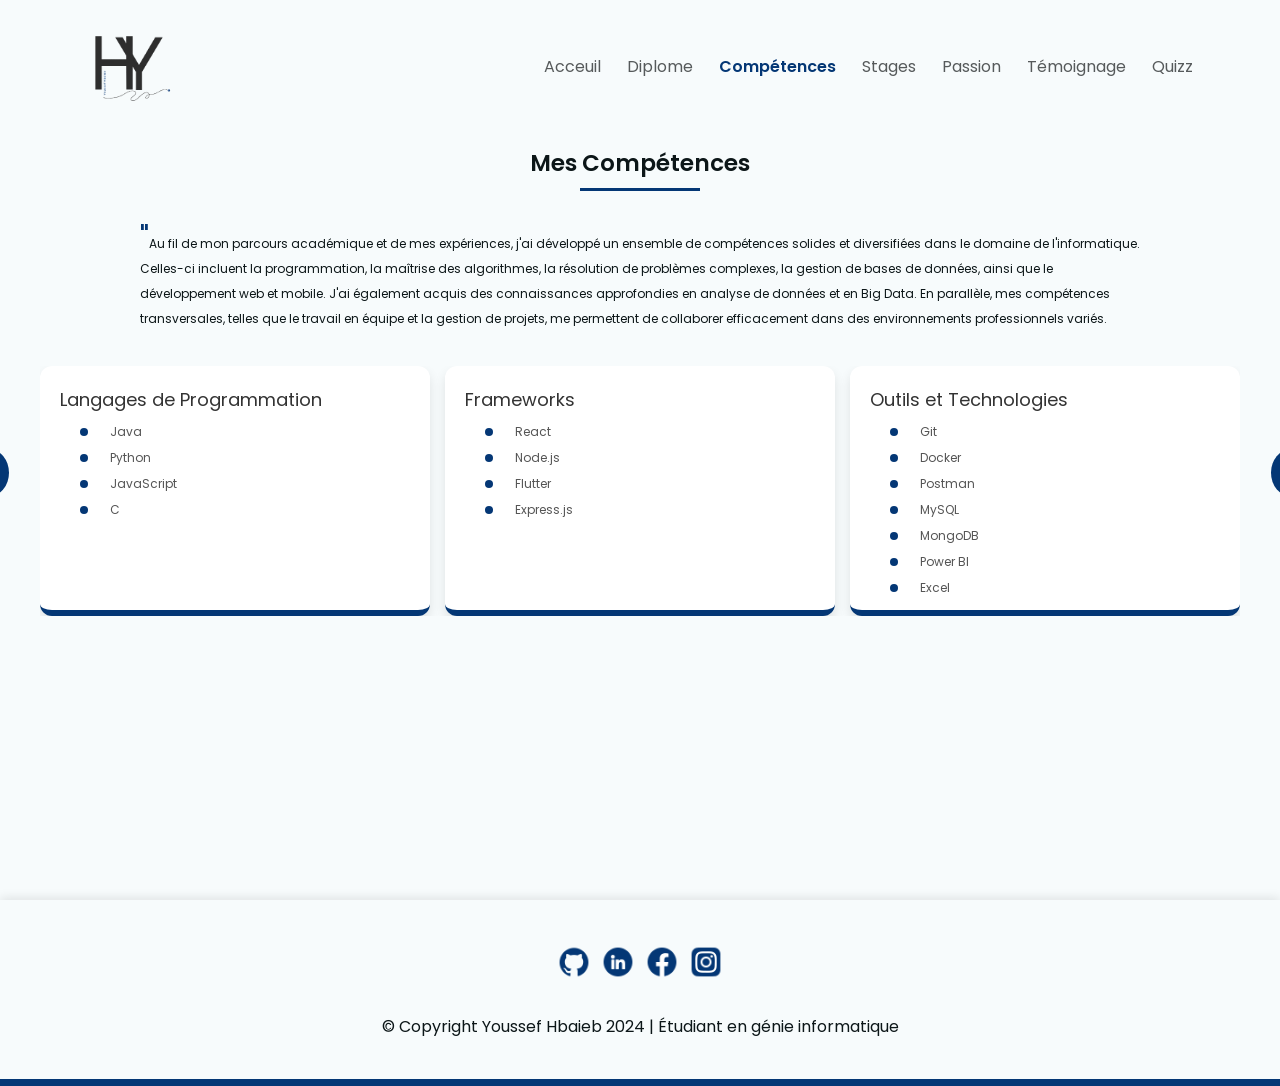
<file: competence.html>
<!DOCTYPE html>
<html lang="fr">
<head>
    <meta charset="UTF-8">
    <meta name="viewport" content="width=device-width, initial-scale=1.0">
    <title>Mes Compétences</title>
    <link href="https://fonts.googleapis.com/css2?family=Poppins:wght@400;600&display=swap" rel="stylesheet">
    <link rel="shortcut icon" href="img/hero/lgo.png" type="image/x-icon" />

    <link rel="stylesheet" href="css/main.css">
</head>
<body>
    <header id="header" class="header">
        <div class="container container-lg">
          <div class="header-nav">
            <img src="img/hero/lgo.png" class="logo" alt="Logo">
            <nav id="nav" class="nav">
              <ul class="nav-list">
                <li class="nav-item"><a href="index.html" class="nav-link">Acceuil</a></li>
                <li class="nav-item"><a href="parcours.html" class="nav-link">Diplome</a></li>
                <li class="nav-item"><a href="competence.html" class="nav-link active">Compétences</a></li>
                <li class="nav-item"><a href="stages.html" class="nav-link">Stages</a></li>
                <li class="nav-item"><a href="passion.html" class="nav-link">Passion</a></li>
                <li class="nav-item"><a href="temoignage.html" class="nav-link">Témoignage</a></li>
                <li class="nav-item"><a href="quizz.html" class="nav-link">Quizz</a></li>
              </ul>
            </nav>
          </div>
        </div>
    </header>

    <main class="competence-main">
        <section class="competence-section">
          <h1>Mes Compétences</h1>
          <div class="pp_competence">
            <p class="p_parcours"><span class="guillemet">"</span>Au fil de mon parcours académique et de mes expériences, j'ai développé un ensemble de compétences solides et diversifiées dans le domaine de l'informatique. Celles-ci incluent la programmation, la maîtrise des algorithmes, la résolution de problèmes complexes, la gestion de bases de données, ainsi que le développement web et mobile. J'ai également acquis des connaissances approfondies en analyse de données et en Big Data. En parallèle, mes compétences transversales, telles que le travail en équipe et la gestion de projets, me permettent de collaborer efficacement dans des environnements professionnels variés.</p>
          </div>
      
          <div class="competence-cards-wrapper">
            <!-- Bouton gauche -->
            <button class="left-btn">&larr;</button>
      
            <!-- Conteneur des cartes -->
            <div class="competence-cards-container">
              <div class="competence-cards">
                <!-- Card 1: Langages de Programmation -->
                <div class="competence-card">
                  <h2>Langages de Programmation</h2>
                  <ul>
                    <li>Java</li>
                    <li>Python</li>
                    <li>JavaScript</li>
                    <li>C</li>
                  </ul>
                </div>
                <!-- Card 2: Frameworks -->
                <div class="competence-card">
                  <h2>Frameworks</h2>
                  <ul>
                    <li>React</li>
                    <li>Node.js</li>
                    <li>Flutter</li>
                    <li>Express.js</li>
                  </ul>
                </div>
                <!-- Card 3: Outils et Technologies -->
                <div class="competence-card">
                  <h2>Outils et Technologies</h2>
                  <ul>
                    <li>Git</li>
                    <li>Docker</li>
                    <li>Postman</li>
                    <li>MySQL</li>
                    <li>MongoDB</li>
                    <li>Power BI</li>
                    <li>Excel</li>
                  </ul>
                </div>
                <!-- Card 4: Big Data et Analyse de Données -->
                <div class="competence-card">
                  <h2>Big Data & Analyse de Données</h2>
                  <ul>
                    <li>Hadoop</li>
                    <li>Apache Spark</li>
                    <li>Python (Pandas, NumPy)</li>
                  </ul>
                </div>
                <!-- Card 5: Développement Mobile -->
                <div class="competence-card">
                  <h2>Développement Mobile</h2>
                  <ul>
                    <li>Flutter</li>
                    <li>Android Studio</li>
                    <li>React Native</li>
                  </ul>
                </div>
              </div>
            </div>
      
            <!-- Bouton droit -->
            <button class="right-btn">&rarr;</button>
          </div>
        </section>
    </main>
    
    <!-- Footer -->
    <footer class="footer">
        <div class="container">
            <div class="footer-row">
                <div class="social-links-row footer-social">
                    <a href="https://github.com/YousefHB"><img src="img/social_icons/github.png" alt="GitHub"></a>
                    <a href="https://www.linkedin.com/in/youssef-hbaieb-50004b223/"><img src="img/social_icons/inkedin.png" alt="LinkedIn"></a>
                    <a href="https://www.facebook.com/youssef.hbaieb.52"><img src="img/social_icons/fb.png" alt="Facebook"></a>
                    <a href="https://www.instagram.com/yousef__hbaieb/"><img src="img/social_icons/insta.png" alt="Instagram"></a>
                </div>
                <div class="footer-copyright">
                    <p>&copy; Copyright Youssef Hbaieb 2024 | Étudiant en génie informatique</p>
                </div>
            </div>
        </div>
    </footer>
    <div class="footer-line"></div>
    <script src="js/card.js"></script>

</body>
</html>
</file>
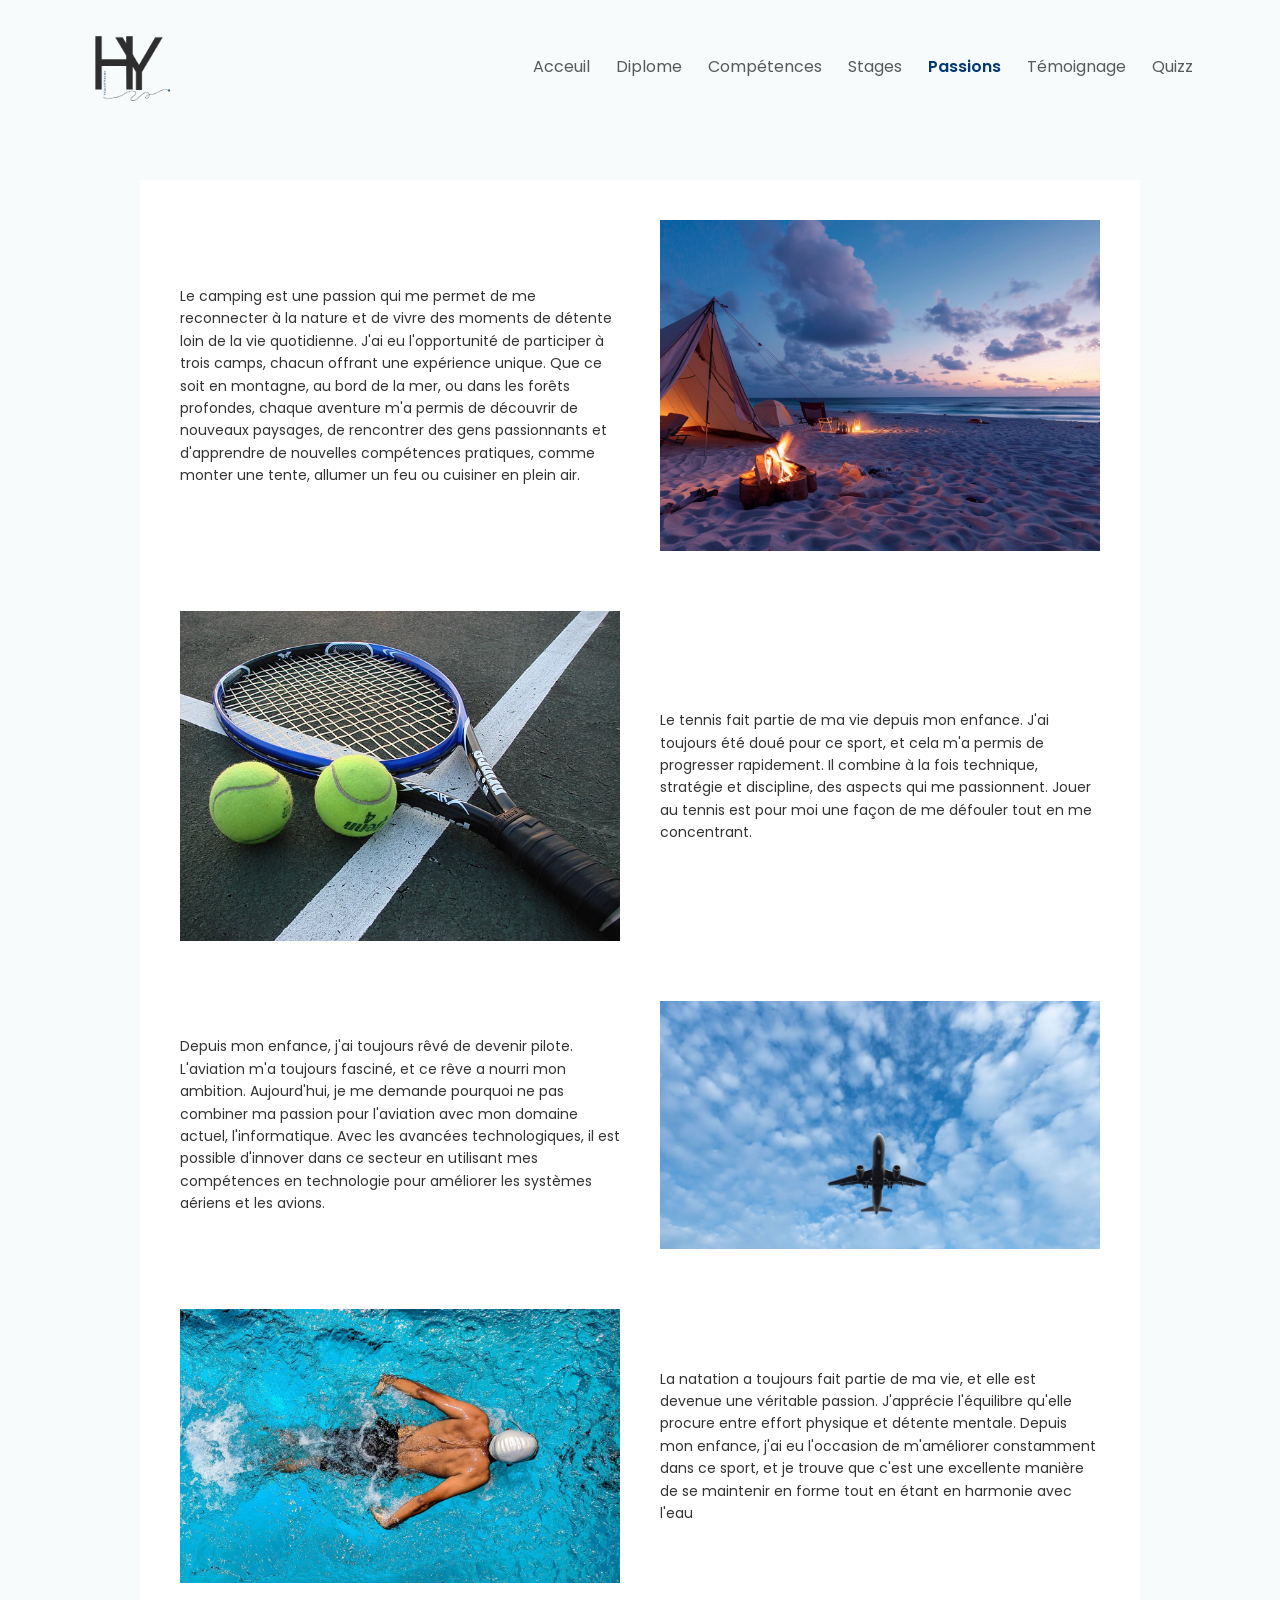
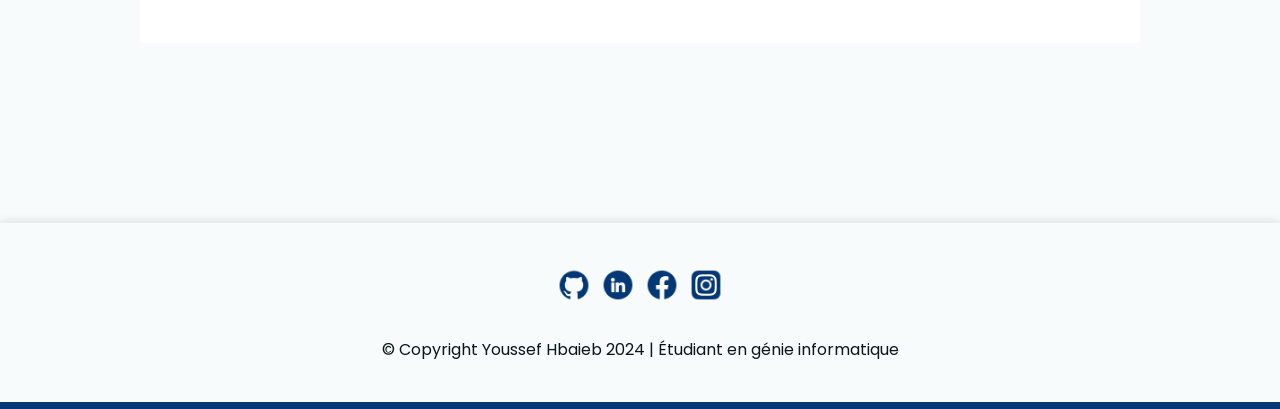
<file: passion.html>
<!DOCTYPE html>
<html lang="fr">
<head>
  <meta charset="UTF-8">
  <meta name="viewport" content="width=device-width, initial-scale=1.0">
  <title>Mes Passions</title>
  <link rel="stylesheet" href="css/main.css">
  <link rel="shortcut icon" href="img/hero/lgo.png" type="image/x-icon" />

</head>
<body>

  <!-- En-tête de la page -->
  <header id="header" class="header">
    <div class="container container-lg">
      <div class="header-nav">
        <img src="img/hero/lgo.png" class="logo" alt="Logo">
        <nav id="nav" class="nav">
          <ul class="nav-list">
            <li class="nav-item"><a href="index.html" class="nav-link">Acceuil</a></li>
            <li class="nav-item"><a href="parcours.html" class="nav-link">Diplome</a></li>
            <li class="nav-item"><a href="competence.html" class="nav-link">Compétences</a></li>
            <li class="nav-item"><a href="stages.html" class="nav-link">Stages</a></li>
            <li class="nav-item"><a href="passion.html" class="nav-link active">Passions</a></li>
            <li class="nav-item"><a href="temoignage.html" class="nav-link  ">Témoignage</a></li>

            <li class="nav-item"><a href="quizz.html" class="nav-link ">Quizz</a></li>


          </ul>
        </nav>
      </div>
    </div>
  </header>

  <div class="passions-container">


        <!-- Passion 0 -->
        <table class="passion-table">
            <tr>
             
              <td class="passion-text">
                <p>Le camping est une passion qui me permet de me reconnecter à la nature et de vivre des moments de détente loin de la vie quotidienne. J'ai eu l'opportunité de participer à trois camps, chacun offrant une expérience unique. Que ce soit en montagne, au bord de la mer, ou dans les forêts profondes, chaque aventure m'a permis de découvrir de nouveaux paysages, de rencontrer des gens passionnants et d'apprendre de nouvelles compétences pratiques, comme monter une tente, allumer un feu ou cuisiner en plein air.</p>
              </td>
              <td class="passion-image">
                <img src="img/passion/camp.jpg" alt="Passion 3" width="100%" height="auto">
              </td>
            </tr>
          </table>
    <!-- Passion 1 -->
    <table class="passion-table">
      <tr>
        <td class="passion-image">
          <img src="img/passion/tennis.jpg" alt="Passion 1" width="100%" height="auto">
        </td>
        <td class="passion-text">
          <p>Le tennis fait partie de ma vie depuis mon enfance. J'ai toujours été doué pour ce sport, et cela m'a permis de progresser rapidement. Il combine à la fois technique, stratégie et discipline, des aspects qui me passionnent. Jouer au tennis est pour moi une façon de me défouler tout en me concentrant.</p>
        </td>
      </tr>
    </table>

    <!-- Passion 2 -->
    <table class="passion-table reverse">
      <tr>
        <td class="passion-text">
          <p>Depuis mon enfance, j'ai toujours rêvé de devenir pilote. L'aviation m'a toujours fasciné, et ce rêve a nourri mon ambition. Aujourd'hui, je me demande pourquoi ne pas combiner ma passion pour l'aviation avec mon domaine actuel, l'informatique. Avec les avancées technologiques, il est possible d'innover dans ce secteur en utilisant mes compétences en technologie pour améliorer les systèmes aériens et les avions.</p>
        </td>
        <td class="passion-image">
          <img src="img/passion/avion.jpg" alt="Passion 2" width="100%" height="auto">
        </td>
      </tr>
    </table>

    <!-- Passion 3 -->
    <table class="passion-table">
      <tr>
        <td class="passion-image">
          <img src="img/passion/swim.webp" alt="Passion 3" width="100%" height="auto">
        </td>
        <td class="passion-text">
          <p>La natation a toujours fait partie de ma vie, et elle est devenue une véritable passion. J'apprécie l'équilibre qu'elle procure entre effort physique et détente mentale. Depuis mon enfance, j'ai eu l'occasion de m'améliorer constamment dans ce sport, et je trouve que c'est une excellente manière de se maintenir en forme tout en étant en harmonie avec l'eau</p>
        </td>
      </tr>
    </table>



  </div>


  <!-- Pied de page -->
  <footer class="footer">
    <div class="container">
      <div class="footer-row">
        <div class="social-links-row footer-social">
          <a href="https://github.com/YousefHB"><img src="img/social_icons/github.png" alt="GitHub"></a>
          <a href="https://www.linkedin.com/in/youssef-hbaieb-50004b223/"><img src="img/social_icons/inkedin.png" alt="LinkedIn"></a>
          <a href="https://www.facebook.com/youssef.hbaieb.52"><img src="img/social_icons/fb.png" alt="Facebook"></a>
          <a href="https://www.instagram.com/yousef__hbaieb/"><img src="img/social_icons/insta.png" alt="Instagram"></a>
        </div>
        <div class="footer-copyright">
          <p>&copy; Copyright Youssef Hbaieb 2024 | Étudiant en génie informatique</p>
        </div>
      </div>
    </div>
  </footer>

  <div class="footer-line"></div>

</body>
</html>
</file>
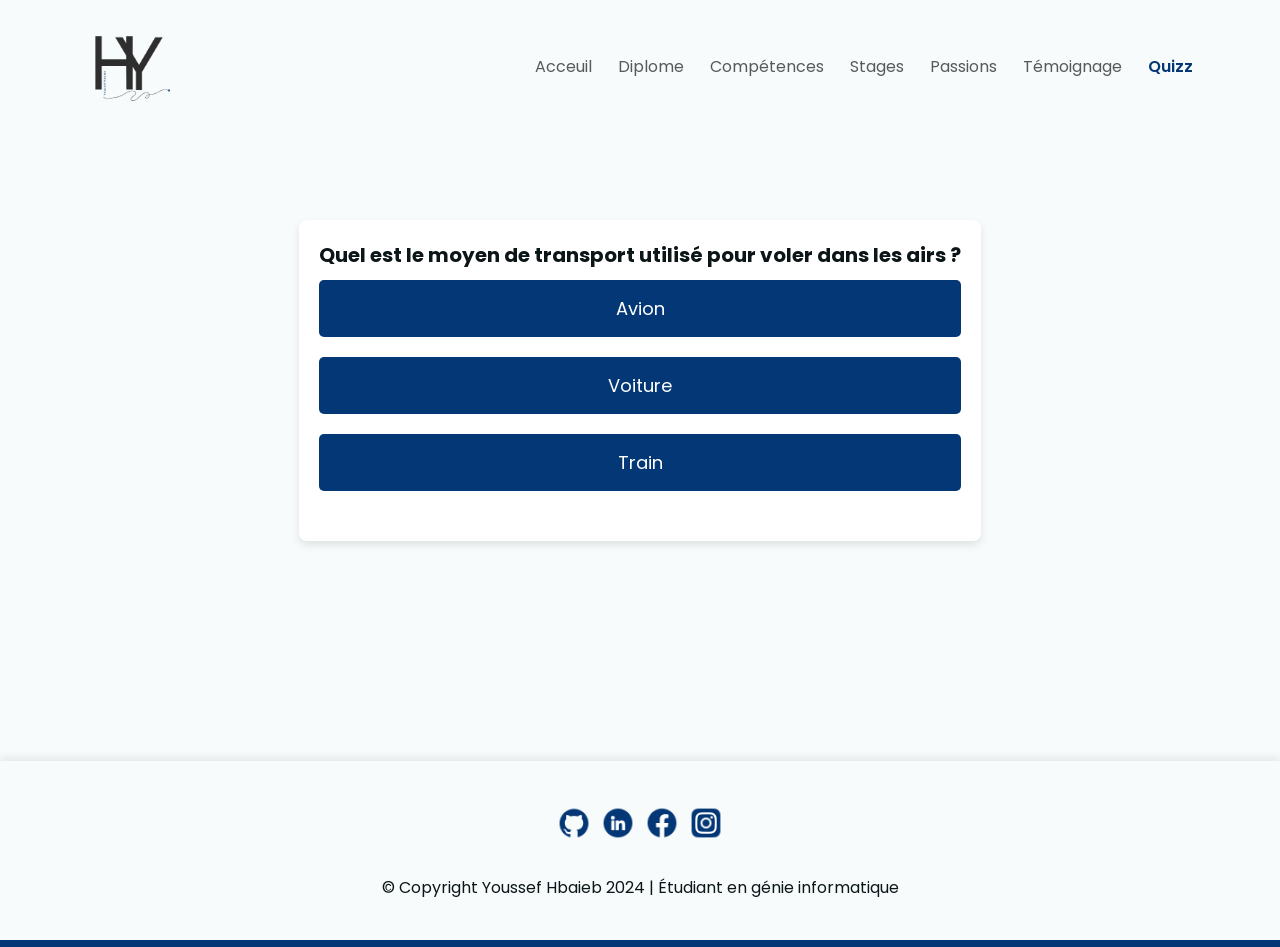
<file: quizz.html>
<!DOCTYPE html>
<html lang="fr">
<head>
  <meta charset="UTF-8">
  <meta name="viewport" content="width=device-width, initial-scale=1.0">
  <title>Quiz sur l'Aviation</title>
  <link rel="stylesheet" href="css/main.css"> 
  <link rel="shortcut icon" href="img/hero/lgo.png" type="image/x-icon" />
  <!-- Lien vers le fichier CSS pour le style -->
  <script defer src="js/quizz.js"></script> <!-- Fichier JavaScript pour la logique du quiz -->
</head>
<body>
  <!-- En-tête de la page -->
  <header id="header" class="header">
    <div class="container container-lg">
      <div class="header-nav">
        <img src="img/hero/lgo.png" class="logo" alt="Logo">
        <nav id="nav" class="nav">
          <ul class="nav-list">
            <li class="nav-item"><a href="index.html" class="nav-link">Acceuil</a></li>
            <li class="nav-item"><a href="parcours.html" class="nav-link ">Diplome</a></li>
            <li class="nav-item"><a href="competence.html" class="nav-link">Compétences</a></li>
            <li class="nav-item"><a href="stages.html" class="nav-link">Stages</a></li>
            <li class="nav-item"><a href="passion.html" class="nav-link ">Passions</a></li>

            <li class="nav-item"><a href="temoignage.html" class="nav-link  ">Témoignage</a></li>
            <li class="nav-item"><a href="quizz.html" class="nav-link active">Quizz</a></li>


          </ul>
        </nav>
      </div>
    </div>
  </header>

  <!-- Contenu principal du quiz -->
  <main class="quiz-main">
    <div class="quiz-container">
      <!-- Conteneur de la question -->
      <div id="question-container" class="question-container">
        <h2 id="question" class="question-text"></h2>
        <div id="answers" class="answer-buttons">
          <!-- Les réponses seront injectées ici via JavaScript -->
        </div>
      </div>

      <!-- Bouton pour passer à la question suivante -->
      <button id="next-button" class="next-button" style="display: none;">Suivant</button>

      <!-- Résultats du quiz -->
      <div id="result-container" class="result-container" style="display: none;">
        <h2 class="result-title">Résultats</h2>
        <p id="score" class="score-text"></p>
      </div>
    </div>
  </main>

  <!-- Pied de page -->
  <footer class="footer">
    <div class="container">
      <div class="footer-row">
        <div class="social-links-row footer-social">
          <a href="https://github.com/YousefHB"><img src="img/social_icons/github.png" alt="GitHub"></a>
          <a href="https://www.linkedin.com/in/youssef-hbaieb-50004b223/"><img src="img/social_icons/inkedin.png" alt="LinkedIn"></a>
          <a href="https://www.facebook.com/youssef.hbaieb.52"><img src="img/social_icons/fb.png" alt="Facebook"></a>
          <a href="https://www.instagram.com/yousef__hbaieb/"><img src="img/social_icons/insta.png" alt="Instagram"></a>
        </div>
        <div class="footer-copyright">
          <p>&copy; Copyright Youssef Hbaieb 2024 | Étudiant en génie informatique</p>
        </div>
      </div>
    </div>
  </footer>
  <div class="footer-line"></div>
</body>
</html>
</file>
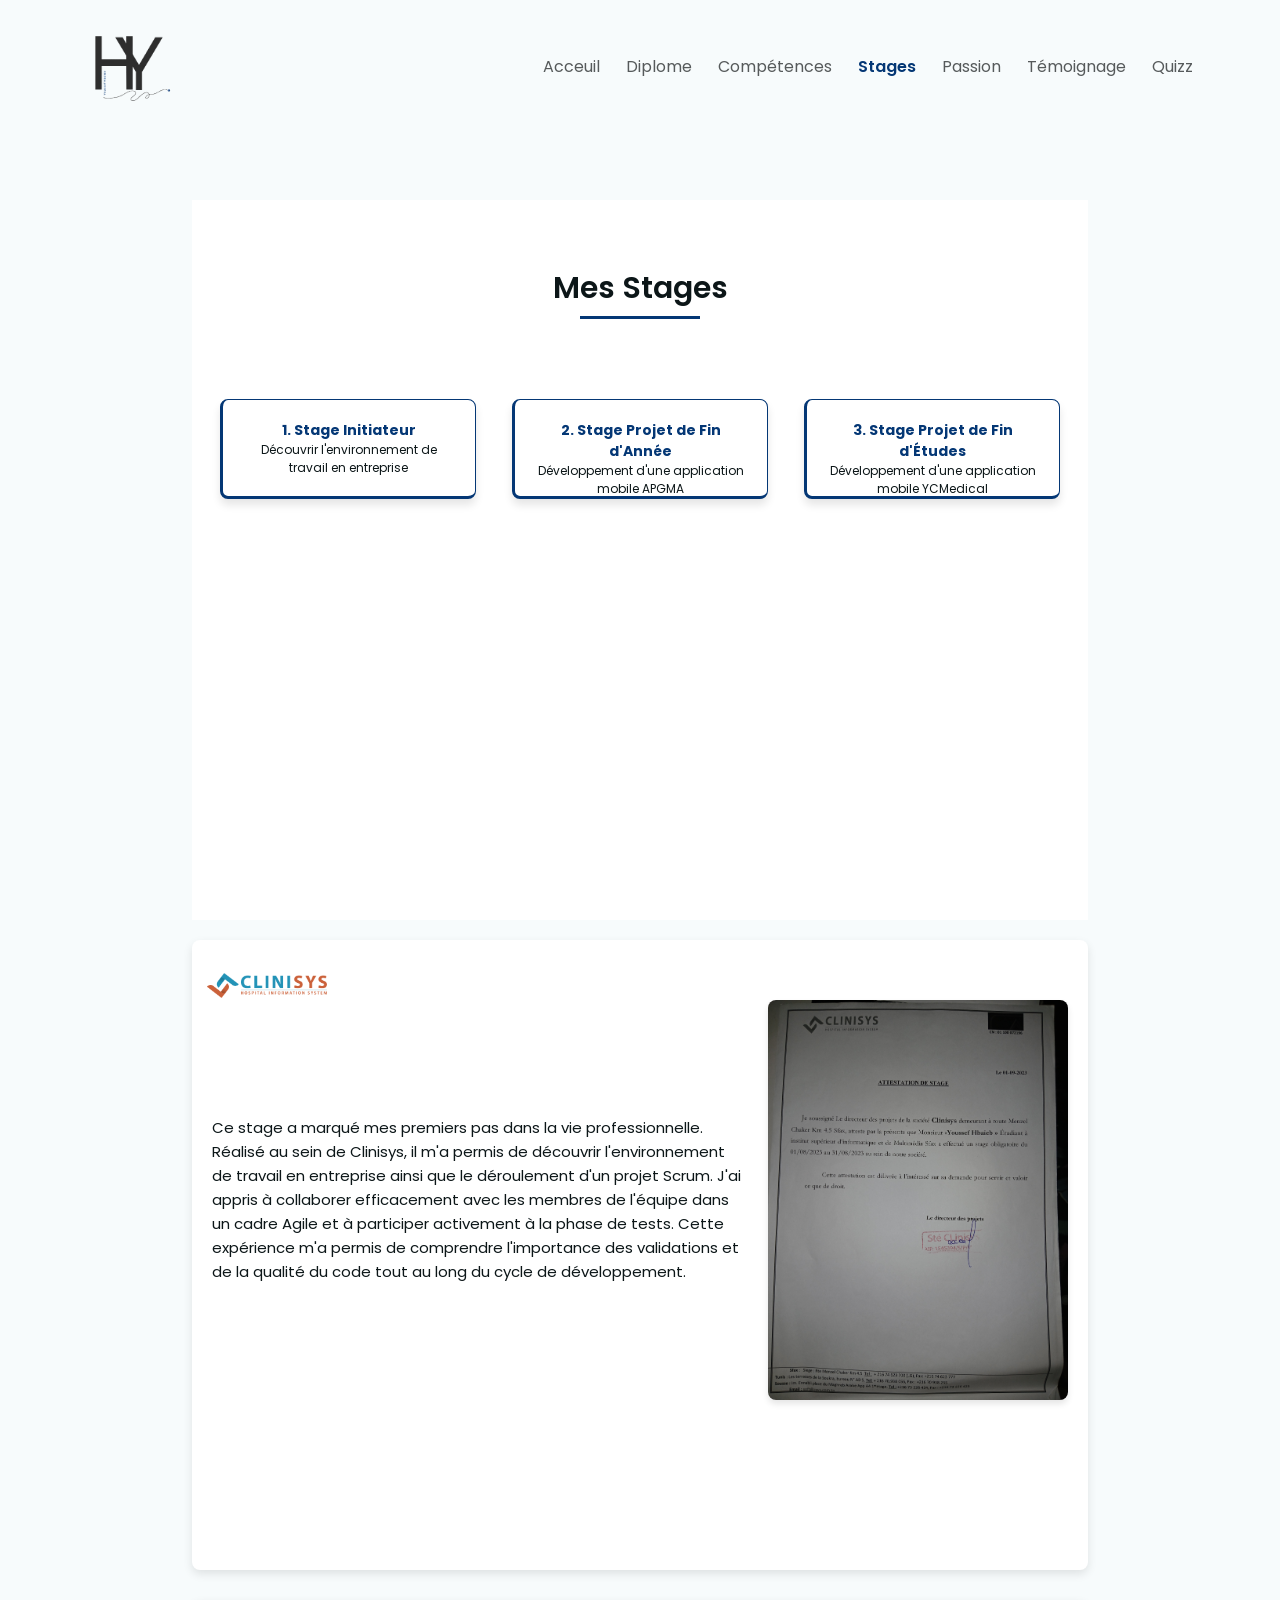
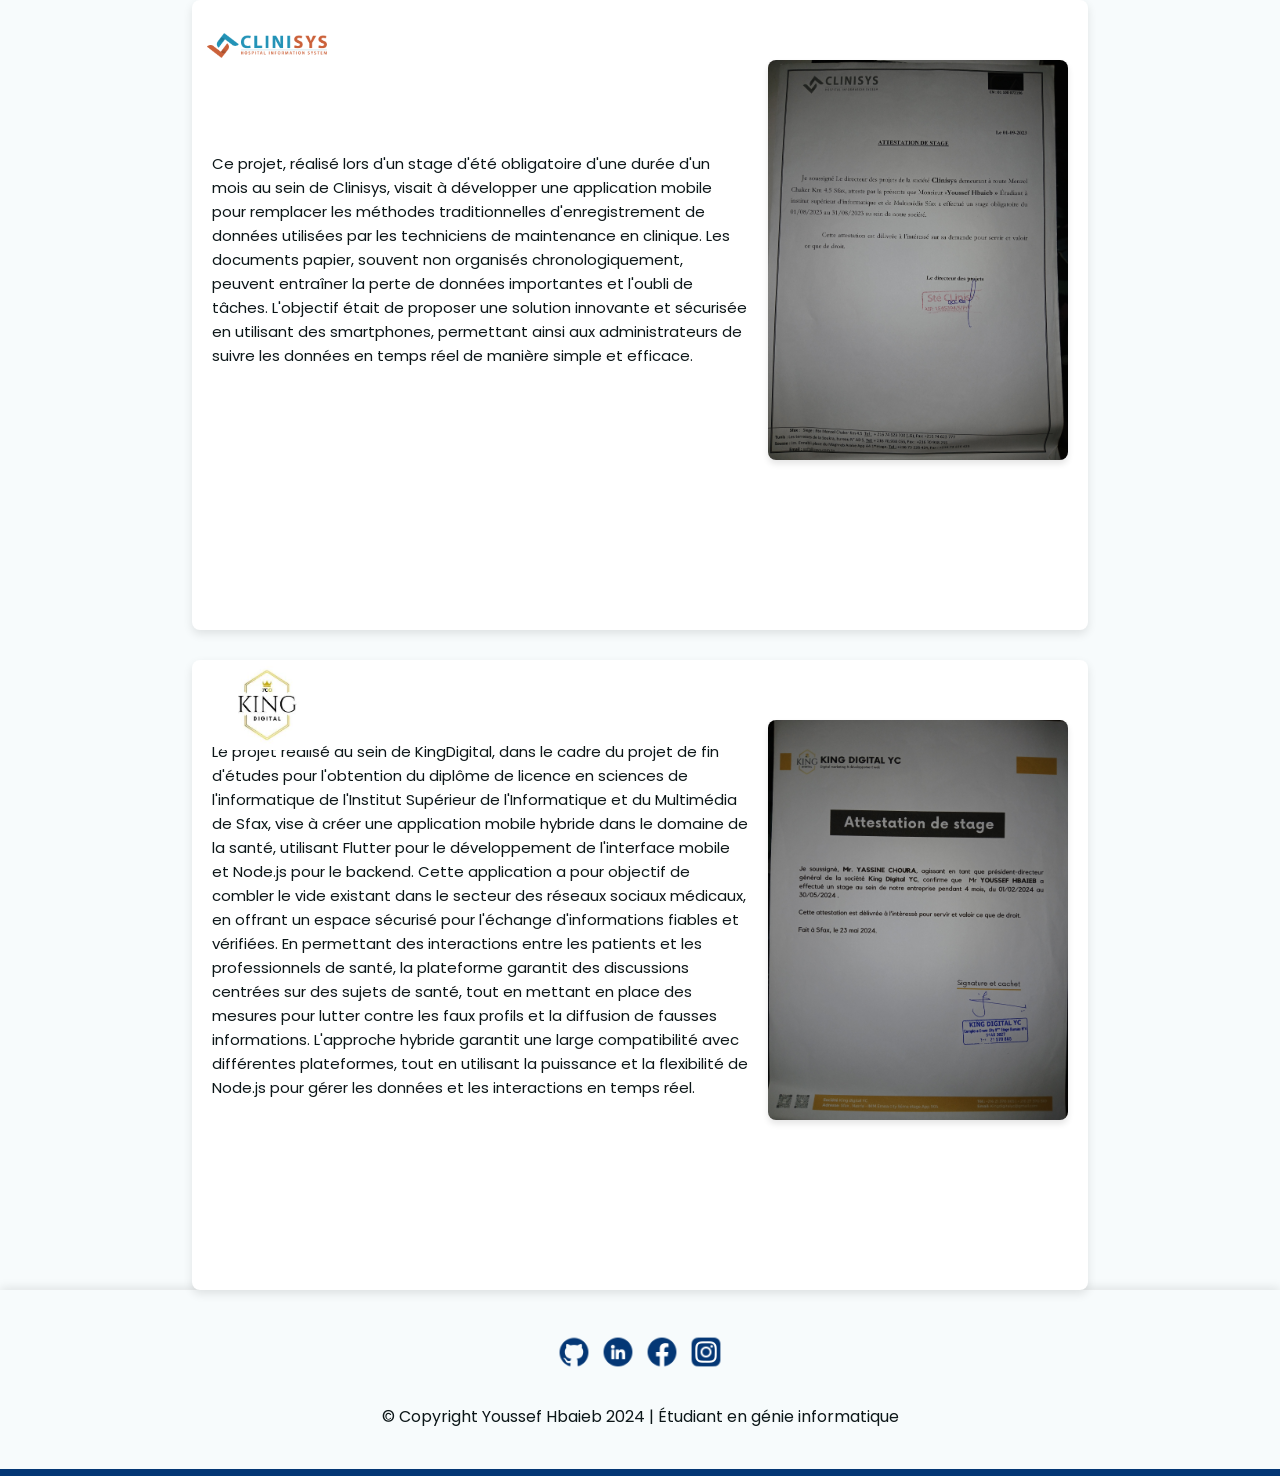
<file: stages.html>
<!DOCTYPE html>
<html lang="fr">
<head>
  <meta charset="UTF-8">
  <meta name="viewport" content="width=device-width, initial-scale=1.0">
  <title>Mes Stages</title>
  <link rel="stylesheet" href="css/main.css">
  <link rel="shortcut icon" href="img/hero/lgo.png" type="image/x-icon" />

</head>
<body>

  <header id="header" class="header">
    <div class="container container-lg">
      <div class="header-nav">
        <img src="img/hero/lgo.png" class="logo" alt="Logo">
        <nav id="nav" class="nav">
          <ul class="nav-list">
            <li class="nav-item"><a href="index.html" class="nav-link">Acceuil</a></li>
            <li class="nav-item"><a href="parcours.html" class="nav-link">Diplome</a></li>
            <li class="nav-item"><a href="competence.html" class="nav-link">Compétences</a></li>
            <li class="nav-item"><a href="stages.html" class="nav-link active">Stages</a></li>
            <li class="nav-item"><a href="passion.html" class="nav-link">Passion</a></li>
            <li class="nav-item"><a href="temoignage.html" class="nav-link">Témoignage</a></li>
            <li class="nav-item"><a href="quizz.html" class="nav-link">Quizz</a></li>
          </ul>
        </nav>
      </div>
    </div>
  </header>

  <!-- Section principale des stages -->
  <div class="lesstages">
    <section class="stages">
      <h1 class="stageh1">Mes Stages</h1>

      <div class="stage-container">
        <!-- Stage 1 -->
        <div class="stage-item-summary">
          <div class="stage-text">
            <a href="#stage1" class="stage-title">1. Stage Initiateur</a>
            <p class="stage-des">Découvrir l'environnement de travail en entreprise</p>
          </div>
        </div>

        <!-- Stage 2 -->
        <div class="stage-item-summary">
          <div class="stage-text">
            <a href="#stage2" class="stage-title">2. Stage Projet de Fin d'Année</a>
            <p class="stage-des">Développement d'une application mobile APGMA</p>
          </div>
        </div>

        <!-- Stage 3 -->
        <div class="stage-item-summary">
          <div class="stage-text">
            <a href="#stage3" class="stage-title">3. Stage Projet de Fin d'Études</a>
            <p class="stage-des">Développement d'une application mobile YCMedical</p>
          </div>
        </div>
      </div>
    </section>

    <!-- Section Détails des Stages -->
    <section class="stage-details">
      <!-- Stage 1 -->
      <div class="stage-item-detail" id="stage1">
        <div class="stage-content">
          <div class="stage-header">
           <a href="https://csys.com.tn/"> <img src="img/clinisys.png" alt="Logo Entreprise 1" class="stage-logo"></a>
            <div class="stage-description-container">
              <p class="stage-description">
                Ce stage a marqué mes premiers pas dans la vie professionnelle. Réalisé au sein de Clinisys, il m'a permis de découvrir l'environnement de travail en entreprise ainsi que le déroulement d'un projet Scrum. J'ai appris à collaborer efficacement avec les membres de l'équipe dans un cadre Agile et à participer activement à la phase de tests. Cette expérience m'a permis de comprendre l'importance des validations et de la qualité du code tout au long du cycle de développement.
              </p>
              <div class="attestation-container">
                <a href="#" class="attestation-link">
                  <img src="img/works/pfa.jpg" alt="Attestation de Stage" class="attestation-img">
                </a>
              </div>
            </div>
          </div>
        </div>
      </div>

      <!-- Stage 2 -->
      <div class="stage-item-detail" id="stage2">
        <div class="stage-content">
          <div class="stage-header">
           <a href="https://csys.com.tn/"> <img src="img/clinisys.png" alt="Logo Entreprise 1" class="stage-logo"></a>
            <div class="stage-description-container">
              <p class="stage-description">
                Ce projet, réalisé lors d'un stage d'été obligatoire d'une durée d'un mois au sein de Clinisys, visait à développer une application mobile pour remplacer les méthodes traditionnelles d'enregistrement de données utilisées par les techniciens de maintenance en clinique. Les documents papier, souvent non organisés chronologiquement, peuvent entraîner la perte de données importantes et l'oubli de tâches. L'objectif était de proposer une solution innovante et sécurisée en utilisant des smartphones, permettant ainsi aux administrateurs de suivre les données en temps réel de manière simple et efficace.
              </p>
              <div class="attestation-container">
                <a href="#" class="attestation-link">
                  <img src="img/works/pfa.jpg" alt="Attestation de Stage" class="attestation-img">
                </a>
              </div>
            </div>
          </div>
        </div>
      </div>

      <!-- Stage 3 -->
      <div class="stage-item-detail" id="stage3">
        <div class="stage-content">
          <div class="stage-header">
           <a hred="https://www.facebook.com/profile.php?id=100091828807281"> <img src="img/king.jpg" alt="Logo Entreprise 2" class="stage-logo"></a>
            <div class="stage-description-container">
              <p class="stage-description">
                Le projet réalisé au sein de KingDigital, dans le cadre du projet de fin d'études pour l'obtention du diplôme de licence en sciences de l'informatique de l'Institut Supérieur de l'Informatique et du Multimédia de Sfax, vise à créer une application mobile hybride dans le domaine de la santé, utilisant Flutter pour le développement de l'interface mobile et Node.js pour le backend. Cette application a pour objectif de combler le vide existant dans le secteur des réseaux sociaux médicaux, en offrant un espace sécurisé pour l'échange d'informations fiables et vérifiées. En permettant des interactions entre les patients et les professionnels de santé, la plateforme garantit des discussions centrées sur des sujets de santé, tout en mettant en place des mesures pour lutter contre les faux profils et la diffusion de fausses informations. L'approche hybride garantit une large compatibilité avec différentes plateformes, tout en utilisant la puissance et la flexibilité de Node.js pour gérer les données et les interactions en temps réel.
              </p>
              <div class="attestation-container">
                <a href="#" class="attestation-link">
                  <img src="img/works/pfe.jpg" alt="Attestation de Stage" class="attestation-img">
                </a>
              </div>
            </div>
          </div>
        </div>
      </div>
    </section>
  </div>

  <footer class="footer">
    <div class="container">
      <div class="footer-row">
        <div class="social-links-row footer-social">
          <a href="https://github.com/YousefHB"><img src="img/social_icons/github.png" alt="GitHub"></a>
          <a href="https://www.linkedin.com/in/youssef-hbaieb-50004b223/"><img src="img/social_icons/inkedin.png" alt="LinkedIn"></a>
          <a href="https://www.facebook.com/youssef.hbaieb.52"><img src="img/social_icons/fb.png" alt="Facebook"></a>
          <a href="https://www.instagram.com/yousef__hbaieb/"><img src="img/social_icons/insta.png" alt="Instagram"></a>
        </div>
        <div class="footer-copyright">
          <p>&copy; Copyright Youssef Hbaieb 2024 | Étudiant en génie informatique</p>
        </div>
      </div>
    </div>
  </footer>
  <div class="footer-line"></div>

  <script src="js/stage.js"></script>
</body>
</html>
</file>
<file: css/main.css>
@import "./reset.css";
@import url("https://fonts.googleapis.com/css2?family=Poppins:wght@400;500;600;700&display=swap");

:root {
  --primary-bg-color: #F7FBFC;
  --primary-accent: #0c1618;
  --secondary-accent: #043775;

  --main-text-color: #0c1618;
  --gray-text-color: #565a5b;

  --white-color: #fff;
  --gray-color: #e9e8e8;
  --gray-color-2: #c0c0c0;
  --gray-color-3: #e6e6e6;

  --color-dots: #1a1a1a;
}

/* Common styles */
html {
  font-size: 62.5%;
  scroll-behavior: smooth;
  overflow-x: hidden;
}

body {
  color: var(--main-text-color);
  font-family: "Poppins", sans-serif
  ;
  background-color: var(--primary-bg-color);
  min-height: 100vh; /* Prend au moins 100% de la hauteur de l'écran */

}

.container {
  padding: 0 3.2rem;
  max-width: 120rem;
  margin: 0 auto;
}

.container-lg {
  max-width: 160rem;
}

.title {
  font-size: 4.4rem;
  font-weight: 600;
  text-align: center;
}

.btn {
  display: inline-block;
  height: 5.2rem;
  font-weight: 500;
  font-size: 1.2rem;
  text-transform: uppercase;
  letter-spacing: 0.3em;
  line-height: 5.2rem;
  padding: 0 3.6rem;
  margin: 0 1.2rem 1.6rem 0;
  color: var(--white-color);
  text-decoration: none;
  text-align: center;
  white-space: nowrap;
  cursor: pointer;
  transition: all 0.3s;
  background-color: var(--primary-accent);
  border: 2px solid var(--primary-accent);
  transition: all 0.3s ease-in;
}

.btn:hover,
.btn:focus {
  background-color: var(--secondary-accent);
  border-color: var(--secondary-accent);
  color: var(--white-color);
  outline: 0;
}


.btn-white {
  background: transparent;
  font-weight: 700;
  border: 2px solid var(--primary-accent);
  color: var(--primary-accent);
  transition: all 0.3s ease-in;
}

.btn-white:hover,
.btn-white:focus {
  background: var(--primary-accent);
  border: 2px solid var(--primary-accent);
  color: var(--white-color);
}

.btn-white:active {
  background-color: #3c4446;
}

.btn-red {
  background: var(--secondary-accent);
  border: 2px solid var(--secondary-accent);
  color: var(--white-color);
  transition: all 0.3s ease-in;
}

.btn-red:hover,
.btn-red:focus {
  background: var(--primary-accent);
  border: 2px solid var(--primary-accent);
}

.btn-red:active {
  background-color: #3c4446;
}

h5 {
  font-size: 15px;
  letter-spacing: 2px;
  line-height: 23px;
  font-weight: 600;
  text-transform: uppercase;
}

.white {
  color: var(--white-color);
}

/* Header */
.header {
  z-index: 100;
  background-color: transparent;
  height: 7.2rem;
  width: 100%;
  position: absolute;
  top: 0;
  left: 0;
  padding: 3rem ;
}

.header-nav {
  display: flex;
  justify-content: space-between;
  align-items: center;
  padding: 2rem 2.5rem;
  height: 7.2rem;
}

.header-sticky {
  position: fixed;
  top: 0;
  left: 0;
  width: 100%;
  z-index: 1999;
  background-color: rgba(255, 255, 255, 0.95);
  box-shadow: 0px 0px 15px rgba(0, 0, 0, 0.07);
  padding-top: 0;
  padding-bottom: 0;
  animation: slideInDown 0.3s ease-in-out;
}



.logo {
  position: relative;
  width: 85px;
  height: 75px;
}



.nav-list {
  display: flex;
  column-gap: 2.6rem;
  font-weight: 400;
  font-size: 1.6rem;
}

.nav-btn {
  display: none;
}

.nav-link {
  color: var(--gray-text-color);
}

.nav-link.active {
  color: var(--secondary-accent);
  font-weight: 600;
}

/* Hero section */
.btn_cv {
  display: inline-block;
  height: 5rem;
  font-weight: btn_cv400;
  font-size: 1.2rem;
  text-transform: uppercase;
  letter-spacing: 0.3em;
  line-height: 5.2rem;
  padding: 0 3.6rem;
  color: var(--white-color);
  text-decoration: none;
  text-align: center;
  white-space: nowrap;
  cursor: pointer;
  transition: all 0.3s;
  background-color: var(--secondary-accent);
  border: 2px solid var(--primary-accent);
  transition: all 0.3s ease-in;
}
.hero {
  position: relative;
  padding-top: 16rem;
  background-color: var(--primary-bg-color);
  display: flex;
  flex-direction: column;
  align-items: center;
  text-align: center;
  height: 100vh;
}

.hero-row {
  display: flex;
  flex-direction: column;
  align-items: center;
  justify-content: center;
}

.hero-content {
  text-align: center;
  padding: 2rem;
  max-width: 600px;
}

.hero-greeting {
  font-size: 2rem;
  font-weight: 400;
  text-transform: uppercase;
  letter-spacing: 0.3rem;
  color: var(--secondary-accent);
}

.hero-heading {
  margin: 0.5rem 0;
  font-weight: 450;
  font-size: 4rem;
  line-height: 1.2;
}

.hero-heading-subtitle {
  font-size: 2rem;
  font-weight: 400;
}

.hero-img {
  margin-bottom: 3rem;
  /* Espacement entre l'image et le texte */
  position: relative;
}

.hero-img img {
  width: 220px;
  /* Augmenter la taille de l'image */
  height: 220px;
  /* Hauteur de l'image */
  object-fit: cover;
  border-radius: 50%;
  /* Rend l'image circulaire */
  border: 3px solid transparent;
  box-shadow: 0 15px 40px rgba(0, 0, 0, 0.15);
  /* Ombre élégante autour de l'image */
  /* Espacement intérieur pour que la bordure ne touche pas l'image */
  transition: transform 0.3s ease-in-out, box-shadow 0.3s ease, border-color 0.3s ease;
  /* Applique le zoom permanent */
  border-color:var(--secondary-accent);
  /* Ajoute la couleur de la bordure par défaut */
}

.hero-img img:hover {
  transform: scale(1.2);
  /* Garder l'effet e zoom */
  box-shadow: 0 15px 40px rgba(0, 0, 0, 0.15);
  /* Ombre plus marquée au survol */
  border-color: var(--secondary-accent);
  /* Ajout de la couleur de la bordure au survol */
  animation: borderRotation 2s linear infinite;
  /* Animation de la bordure */
}

/* Style pour les liens sociaux */
.about-social-list {
  display: flex;
  justify-content: center;
}

.social-links-row {
  display: flex;
  justify-content: center;
  align-items: center;
  column-gap: 2rem;
  margin: 4rem 0 4rem;
}

.social-links-row a {
  height: 2.4rem;
  width: 2.4rem;
  transition: all 0.3s ease-in-out;
  transform: scale(1.2); /* Effet d'agrandissement au survol */

}




/* About section */
.monnom{
color: #226D68;
font-size: 1.8rem;

font-weight: 500rem;
}
.about {
  padding: 10rem 30rem;
}

.about-title {
  margin-bottom: 4rem;
}
.about-title::after {
  content: "";
  display: block;
  width: 240px; /* Largeur dea ligne */
  height: 3px; /* Hauteur de la ligne */
  background-color: var(--secondary-accent); /* Couleur de la ligne */
  margin: 10px auto 0; /* Centre la ligne et ajoute un petit espacement au-dessus */
}


.about-row {
  display: flex;
  justify-content: center;
  flex-wrap: wrap;
  row-gap: 6rem;
  margin-bottom: 8rem;
}

.about-descr {
  font-size: 1.6rem;
  font-weight: 400;
  line-height: 1.5;
  color: var(--gray-text-color);
}

.about-content {
  flex: 60%;
  padding-right: 3rem;
}


.about-download-btn {
  margin-top: 4rem;
}
.btn-btn-white{
  background-color: var(--secondary-accent);
  display: inline-block;
  height: 4rem;
  font-weight: 400;
  font-size: 1rem;
  text-transform: uppercase;
  letter-spacing: 0.3em;
  line-height: 3rem;
  padding: 0 2srem;
  margin: 1.2rem 1.2rem 1.6rem 1.2rem;
  color: var(--white-color);
  text-decoration: none;
  text-align: center;
  white-space: nowrap;
  cursor: pointer;
  transition: all 0.3s;
  border: 2px solid var(--primary-accent);
  transition: all 0.3s ease-in;
}
/* Contact */
.contact {
  background: var(--white-color);
  padding: 6rem 2rem;
  border-radius: 1.5rem;
  box-shadow: 0 8px 20px rgba(0, 0, 0, 0.1);
  margin-top: 3rem;
}

.contact-title {
  text-align: center;
  margin-bottom: 3rem;
}

.contact-title h2 {
  font-size: 3.2rem;
  font-weight: 600;
  color: var(--main-text-color);
}
.contact-title h2::after {
  content: "";
  display: block;
  width: 120px; /* Largeur de la ligne */
  height: 3px; /* Hauteur de la ligne */
  background-color: var(--secondary-accent); /* Couleur de la ligne */
  margin: 10px auto 0; /* Centre la ligne et ajoute un petit espacement au-dessus */
}

.contact-description {
  font-size: 1.6rem;
  color: var(--gray-text-color);
  margin-top: 1rem;
  line-height: 1.6;
}

.contact-form {
  max-width: 50rem;
  margin: 0 auto;
  display: flex;
  flex-direction: column;
  gap: 1.8rem;
}

.contact-form .input-group {
  display: flex;
  flex-wrap: wrap;
  gap: 1.5rem;
}

.contact-form .input-group input {
  flex: 1;
  padding: 1.5rem;
  font-size: 1.4rem;
  border: 1px solid var(--gray-color-2);
  border-radius: 0.8rem;
  background: var(--white-color);
  transition: border-color 0.3s, box-shadow 0.3s;
}

.contact-form textarea {
  width: 100%;
  padding: 1.5rem;
  font-size: 1.4rem;
  border: 1px solid var(--gray-color-2);
  border-radius: 0.8rem;
  background: var(--white-color);
  transition: border-color 0.3s, box-shadow 0.3s;
}

.contact-form input:focus,
.contact-form textarea:focus {
  outline: none;
  border-color: var(--secondary-accent);
  box-shadow: 0 4px 8px rgba(0, 0, 0, 0.1);
}


.contact-form button {
  align-self: flex-end;
}
/* Footer */
.footer {
  background-color: var(--primary-bg-color)  ; /* Couleur d'arrière-plan du footer */
  color: var(--gray-color-3); /* Couleur du texte */
  padding-bottom: 4rem;
  width: 100%; 
  margin: 0 auto; /* Centre le footer horizontalement */
  box-shadow: 0 -2px 10px rgba(0, 0, 0, 0.1); /* Ombre douce pour délimiter le footer */
}
.footer p{
  color: #0c1618;
}

/* Structure de la ligne du footer */
.footer-row {
  display: flex;
  flex-direction: column; /* Aligne les éléments de manière verticale */
  align-items: center; /* Centre les éléments */
  width: 100%; /* Assure que le contenu occupe toute la largeur */
}

/* Section des icônes sociales */
.footer-social {
  display: flex;
  justify-content: center; /* Centrer les icônes */
  gap: 2rem; /* Espacement entre les icônes */
  margin-bottom: 2rem; /* Espacement sous les icônes */
}

/* Icônes sociales */
.footer-social a {
  display: inline-block;
}

.footer-social a:hover {
  transform: scale(1.2); /* Effet d'agrandissement au survol */
}


/* Texte du copyright */
.footer-copyright {
  font-size: 1.6rem;
  text-align: center; /* Centrer le texte */
  color: var(--gray-color-1); /* Couleur du texte de copyright */
  margin-top: 2rem; /* Espacement au-dessus du texte */
}

/* Div sous le footer pour la ligne secondaire */
.footer-line {
  background-color: var(--secondary-accent); /* Couleur secondaire pour la ligne */
  height: 7px; /* Hauteur de la ligne */
  width: 100%; /* Occupe toute la largeur disponible */
}


/* "go to top" button */
.goToTop {
  z-index: 599;
  position: fixed;
  width: 4rem;
  height: 4rem;
  background-color: var(--gray-color);
  top: auto;
  left: auto;
  right: 3rem;
  bottom: 3rem;
  cursor: pointer;
  opacity: 0;
  border-radius: 0.2rem;
  transition: opacity 350ms;
}

.goToTop a {
  display: flex;
  align-items: center;
  justify-content: center;
  width: 100%;
  height: 100%;
  filter: invert(4%) sepia(23%) saturate(2306%) hue-rotate(148deg) brightness(91%) contrast(90%);
}

.goToTop img {
  height: 1.6rem;
  width: 1.6rem;
}

.goToTop:hover {
  filter: invert(100%) sepia(100%) saturate(0%) hue-rotate(288deg) brightness(102%) contrast(102%);
}

.goToTop.reveal {
  display: block;
  cursor: pointer;
  opacity: 1;
  transition: all 0.3s;
}



.jumping-dots {
  position: relative;
  width: 6px;
  height: 6px;
  padding: 0;
  display: inline-block;
}

.jumping-dots>div {
  position: absolute;
  content: "";
  top: 0;
  left: 0;
  width: 6px;
  height: 6px;
  background: var(--color-dots);
  border-radius: 50%;
}

.jumping-dots>div:nth-of-type(1) {
  left: 20px;
}

.jumping-dots>div:nth-of-type(3) {
  left: -20px;
}

.jumping-dots>div {
  animation: jumping-dots 1.2s infinite ease;
  animation-delay: 0.2s;
}

.jumping-dots>div:nth-of-type(1) {
  animation-delay: 0.4s;
}

.jumping-dots>div:nth-of-type(3) {
  animation-delay: 0s;
}





/* parcours.html */

/* Conteneur principal */
main {
  width: 100%;
  position: cent;
  height: 100%;
  flex: 1; /* Prend tout l'espace disponible */
  display: flex;
  justify-content: center; /* Centre horizontalement */
  align-items: center; /* Centre verticalement */
  background-color: var(--primary-bg-color);
  padding: 0; /* Supprime le padding excessif */
}

/* Conteneur pour le tableau */
.table-container {
  position: relative;

  height: 100%;
  width: 100%;
  max-width: 1000px;
  margin: auto;
  margin-top:80px;
  margin-bottom: 200px;
  text-align: center; /* Centre le contenu dans le conteneur */
}

/* Titre */
.page-title {
  font-size: 2.3rem;
  font-weight: 600;
  color: var(--main-text-color);
  margin-bottom: 20px; /* Espacement en dessous */
  margin-top: 110px; /* Espacement au-dessus */
  line-height: 1.2; /* Hauteur de ligne */
  position: relative; /* Pour positionner la ligne décorative */
}

/* Ligne décorative sous le titre */
.page-title::after {
  content: "";
  display: block;
  width: 80px; /* Largeur de la ligne */
  height: 3px; /* Hauteur de la ligne */
  background-color: var(--secondary-accent); /* Couleur de la ligne */
  margin: 10px auto 0; /* Centre la ligne et ajoute un petit espacement au-dessus */
}
.pp_parcours{
  width: 80%;
margin: auto;
margin-bottom: 20px;
}
.pp_competence{
  width: 1000px;
margin: auto;
margin-top: 40px;

margin-bottom: 35px;
}
.p_parcours{
  font-size: 12px;
  font-weight: 250px;
  line-height: 25px;
}
.guillemet{
  font-size: 30px;
  font-weight: 450px;
line-height: 0;
  color: var(--secondary-accent);
}

/* Style du tableau */
.academic-table {
  width: 100%;
  border-collapse: collapse;
  background-color: white;
  box-shadow: 0 4px 8px rgba(0, 57, 10, 0.122);
  text-align: center;
  border-radius: 10px;
  overflow: hidden;
}

.academic-table th,
.academic-table td {
  padding: 1rem;
  border: 1px solid #ddd;
}

.academic-table th {
  background-color: var(--secondary-accent);
  color: white;
}

.table-img {
  width: 150px;
  height: auto;
  border-radius: 8px;
}

/* Assure que le footer reste en bas */
body {
  display: flex;
  flex-direction: column;
  min-height: 100vh;
}

footer {
  background-color: var(--secondary-accent);
  color: white;
  text-align: center;
  padding: 1rem 0;
}
/* Effet de flou pour le corps */
body.modal-open {
  overflow: hidden; /* Empêche le défilement */
}

body.modal-open main, body.modal-open header, body.modal-open footer {
  filter: blur(10px); /* Flou sur tout le contenu */
  pointer-events: none; /* Désactive l'interaction avec le reste de la page */
}

/* Style de la modale */
.modal {
  display: none; /* Caché par défaut */
  position: fixed;
  z-index: 1000; /* Devant tout le reste */
  top: 0;
  left: 0;
  width: 100%;
  height: 100%;
  background-color: rgba(0, 0, 0, 0.9); /* Fond sombre semi-transparent */
  justify-content: center;
  align-items: center;
}

.modal.open {
  display: flex; /* Affiche la modale avec flex pour centrer l'image */
}

.modal img {
  max-width: 90%;
  max-height: 90%;
  border-radius: 8px; /* Coins légèrement arrondis */
  box-shadow: 0 10px 30px rgba(0, 0, 0, 0.5); /* Ombre douce */
  animation: zoomIn 0.3s ease-in-out;
}

/* Animation d'apparition de l'image */
@keyframes zoomIn {
  from {
    transform: scale(0.8);
    opacity: 0;
  }
  to {
    transform: scale(1);
    opacity: 1;
  }
}

/* Bouton pour fermer la modale */
.modal .close-btn {
  position: absolute;
  top: 20px;
  right: 30px;
  font-size: 40px;
  color: #fff;
  cursor: pointer;
  transition: color 0.3s;
}

.modal .close-btn:hover {
  color: #ddd;
}
/* Styles des cartes */
/* Section principale */
.competence-section {
  margin: 0 auto;
  height: 100vh; 
  /* Centre horizontalement les contenus */
  /* Occupe toute la hauteur de la fenêtre */

}

/* Titre de la section */
.competence-section h1 {
  text-align: center;
  font-size: 2.3rem;
  font-weight: 600;
  color: var(--main-text-color);
  margin-bottom: 20px; /* Espacement en dessous */
  margin-top: 150px; /* Espacement au-dessus */
  line-height: 1.2; /* Hauteur de ligne */
  position: relative; /
}
.competence-section h1::after {
  content: "";
  display: block;
  width: 120px;
  height: 3px; /* Hauteur de la ligne*/
  background-color: var(--secondary-accent); /* Couleur de la ligne */
  margin: 10px auto 0; /* Centre la ligne et ajoute un petit espacement au-dessus */
}

/* Wrapper pour contenir les cartes et les boutons */
.competence-cards-wrapper {
  position: relative;
  display: flex;
  justify-content: center;
  width: 100%;
  max-width: 1200px;
  margin: 0 auto;
}

/* Conteneur des cartes */
.competence-cards-container {
  overflow: hidden;
  width: 100%;
  display: flex;
}

/* Cartes */
.competence-cards {
  display: flex;
  transition: transform 0.5s ease;
  gap: 15px; /* Espacement entre les cartes */
}

.competence-card {
  background-color: #ffffff;
  border-radius: 12px;
  border-bottom: 6px solid var(--secondary-accent);
  box-shadow: 0 6px 12px rgba(0, 0, 0, 0.1);
  padding: 20px;
  width: 390px;
  height: 250px;
  flex-shrink: 0;
  transition: transform 0.3s ease, box-shadow 0.3s ease;
}
.competence-card:hover {
  border-radius: 12px;
  border-bottom: 8px solid var(--secondary-accent);
  box-shadow: 0 8px 14px rgba(0, 0, 0, 0.177);
  padding: 20px;
  width: 410px;
  height: 265px;
  flex-shrink: 0;
  transition: transform 0.3s ease, box-shadow 0.3s ease;

}

.competence-card h2 {
  font-size: 1.8rem;
  color: #333;
  margin-bottom: 1rem;
}


.competence-card ul {
  list-style: none;
  padding: 0;
  font-size: 1.2rem;
  color: #555;
}



.competence-card li {
  margin-left: 50px;
  position: relative;
  margin-bottom: 8px;
}

.competence-card li::before {
  content: "";
  position: absolute;
  left: -10%;
  top: 50%;
  transform: translateY(-50%);
  width: 8px;
  height: 8px;
  background-color: var(--secondary-accent);
  border-radius: 50%;
}

/* Boutons de navigation */
.left-btn,
.right-btn {
  background-color: var(--secondary-accent);
  color: white;
  border: none;
  border-radius: 50%;
  padding: 12px;
  font-size: 1.5rem;
  cursor: pointer;
  transition: background-color 0.3s ease;
  position: absolute;
  top: 50%;
  transform: translateY(-25%);
  z-index: 10;
  margin: -30px;
}

.left-btn:hover,
.right-btn:hover {
  background-color: var(--secondary-accent);
}

.left-btn {
  left: -40px; /* Position gauche */
}

.right-btn {
  right: -40px; /* Position droite */
}


/* stages.html*/
.lesstages {
  width: 70%;
  margin:  auto  auto;
}
.stages{
  margin-top: 200px;
  height: 80vh;
  background-color: var(--white-color);
}

.stage-container {
  display: flex;
  justify-content: space-around;
  flex-wrap: wrap;
  gap: 20px;
  padding-left: 20px;
  padding-right: 20px;

  margin: 20px auto 80px auto;
  max-width: 1200px;
}

.stageh1 {
  text-align: center;
  font-size: 3rem;
  font-weight: 600;
  color: var(--main-text-color);
  margin-bottom: 80px;
  padding-top: 70px;
  line-height: 1.2;
  position: relative;
}

.stageh1::after {
  content: "";
  display: block;
  width: 120px;
  height: 3px;
  background-color: var(--secondary-accent);
  margin: 10px auto 0;
}

/* Stage summary: list of stages */
.stage-item-summary {
  display: flex;
  flex-direction: column;
  align-items: center;
  width: 30%;
  height: 100px;
  text-align: center;
  background-color: #fff;
  padding: 20px;
  border-radius: 8px;
  box-shadow: 0 6px 8px rgba(0, 0, 0, 0.1);
  transition: transform 0.3s ease;
  border: 1px solid var(--secondary-accent);
  border-left: 3px solid var(--secondary-accent);
  border-bottom: 3px solid var(--secondary-accent);
}

.stage-item-summary:hover {
  transform: translateY(-5px);
}

.stage-title {
  font-size: 1.4rem;
  font-weight: bold;
  color: var(--secondary-accent);
  text-decoration: none;
  margin-bottom: 10px;
}

.stage-title:hover {
  text-decoration: underline;
}

p.stage-des {
  font-size: 1.2rem;
  color: var(--main-text-color);

}
p.stage-description {
  width: 60%;
  font-size: 1.5rem;
  color: var(--primary-accent);

}

/* Style des sections de stage */
.stage-details {
  display: flex;
  flex-direction: column;
  gap: 30px;
  margin-top: 20px;
}

/* Conteneur de chaque stage */
.stage-item-detail {
  height: 70vh;
  display: flex;
  flex-direction: column;
  background-color: #fff;
  border-radius: 8px;
  padding: 20px;
  box-shadow: 0 4px 10px rgba(0, 0, 0, 0.1);
  position: relative;  /* Pour permettre le positionnement du logo */
}

/* En-tête du stage : Logo et Description */
.stage-header {
  display: flex;
  flex-direction: column;  /* Aligner les éléments de manière verticale */
  gap: 20px;
}

/* Logo du stage positionné en haut à gauche */
.stage-logo {
  position: absolute;
  top: 0;
  left: 15px;
  width: 120px;
  height: 90px;
  object-fit: contain;
}

/* Conteneur pour la description et attestation */
.stage-description-container {
  display: flex;
  flex-wrap: wrap;
  gap: 20px;
  justify-content: space-between;
  align-items: center;
  padding-top: 20px;  /* Pour laisser de l'espace pour le logo */
}

/* Description du stage */
.stage-description {
  flex: 1;
  font-size: 1em;
  line-height: 1.6;
  color: #555;
}

/* Conteneur de l'attestation */
.attestation-container {
  flex-shrink: 0;
}

/* Image de l'attestation */
.attestation-img {
  width: 200%;
  max-width: 300px;
  height: auto;
  border-radius: 8px;
  box-shadow: 0 4px 6px rgba(0, 0, 0, 0.1);
  cursor: pointer;
  transition: transform 0.3s ease;
}

.attestation-img:hover {
  transform: scale(1.05);
}

/* Effet d'overlay lors du clic sur l'attestation */
.attestation-link {
  position: relative;
}

/* Section des passions */
.passions-container {
  margin: 180px auto;
  padding: 20px;
  max-width: 1000px;
  background-color: #fff;
}

.passion-table {
  width: 100%;
  margin-bottom: 20px;
  table-layout: fixed;
  border-collapse: collapse;
}

.passion-table td {
  padding: 20px;
}

.passion-video {
  width: 50%;
}

.passion-text {
  width: 50%;
}

.passion-table.reverse .passion-video {
  order: 2; /* Permet d'inverser l'ordre pour la vidéo et le texte */
}

.passion-text p {
  font-size: 1.4rem;
  line-height: 1.6;
  color: #333;
}



/*quizzzzzz.ht*/

/* Quiz */
.quiz-main {
  padding: 40px 0;
}

.quiz-container {
  margin: 180px 0;
  background-color: white;
  padding: 20px;
  border-radius: 8px;
  box-shadow: 0 4px 8px rgba(0, 0, 0, 0.1);
}

.question-container {
  margin-bottom: 20px;
}

.question-text {
  font-size: 20px;
  font-weight: bold;
  color:var(--main-text-color)
}

.answer-buttons {
  display: flex;
  flex-direction: column;
}

.answer-buttons button {
  padding: 15px;
  margin: 10px 0;
  font-size: 18px;
  background-color: var(--secondary-accent);
  color: white;
  border: none;
  border-radius: 5px;
  cursor: pointer;
  transition: background-color 0.3s, transform 0.3s;
}

.answer-buttons button:hover {
  background-color: #005fa3;
}

.answer-buttons button:active {
  transform: scale(0.95);
}

.answer-buttons button.selected {
  background-color:#031e3f; /* Couleur pour la réponse sélectionnée */
}

/* Bouton Suivant */
.next-button {
  background-color: var(--secondary-accent);
  color: white;
  border: none;
  font-size: 18px;
  padding: 12px 20px;
  border-radius: 5px;
  cursor: pointer;
  display: none;
  transition: background-color 0.3s;
}

.next-button:hover {
  background-color: var(--secondary-accent);
}

/* Résultats */
.result-container {
  text-align: center;
  display: none;
}

.result-title {
  font-size: 32px;
  font-weight: bold;
}

.score-text {
  font-size: 24px;
  margin-top: 20px;
}



/* temephouieeeeeee iit */

.bb{
  margin: 180px auto;
  padding: 20px;
  max-width: 1000px;
  background-color: #fff;
}
.video-section {
  padding: 0;
}

.video-section video {
  width: 100%;
  height: 400px;
  border: none;
  outline: none;
}

/* Témoignage (Texte) */
/* Témoignage (Texte stylé dans une carte) */

.text-section {
  width: 70%;
  margin: auto ;
  display: flex;
  justify-content: center;
  align-items: center;
  padding: 50px 20px;
}

.text-box {
  margin-top: 50px;
  background-color: #fff;
  padding: 40px 30px;
  border-radius: 16px;
  box-shadow: 0 8px 15px rgba(0, 0, 0, 0.1);
  max-width: 800px;
  position: relative;
  text-align: center;
  color: #444;
  line-height: 1.8;
  font-size: 1.5rem;
}

/* Guillemets avant */
.text-box::before {
  content: '“';
  font-size: 3rem;
  color: #004d99;
  position: absolute;
  top: -5px;
  left: 20px;
  font-weight: bold;
}

/* Guillemets après */
.text-box::after {
  content: '”';
  font-size: 3rem;
  color: #004d99;
  position: absolute;
  bottom: -15px;
  right: 20px;
  font-weight: bold;
}

/* Texte interne */
.text-box p {
  margin: 0;
  font-style: italic;
  color: #333;
}


/* Carte */
.map-section {
  padding: 20px;
  text-align: center;
}

.map-section h2 {
  text-align: center;
  font-size: 2.3rem;
  font-weight: 600;
  color: var(--main-text-color);
  margin-bottom: 20px; /* Espacement en dessous */
  margin-top: 100px; /* Espacement au-dessus */
  line-height: 1.2; /* Hauteur de ligne */
  position: relative; /

}
.map-section h2::after{
  content: "";
  display: block;
  width: 120px;
  height: 3px; /* Hauteur de la ligne*/
  background-color: var(--secondary-accent); /* Couleur de la ligne */
  margin: 10px auto 0; 
}

.map-section iframe {
  border-radius: 8px;
  box-shadow: 0 4px 6px rgba(0, 0, 0, 0.1);
}
</file>
